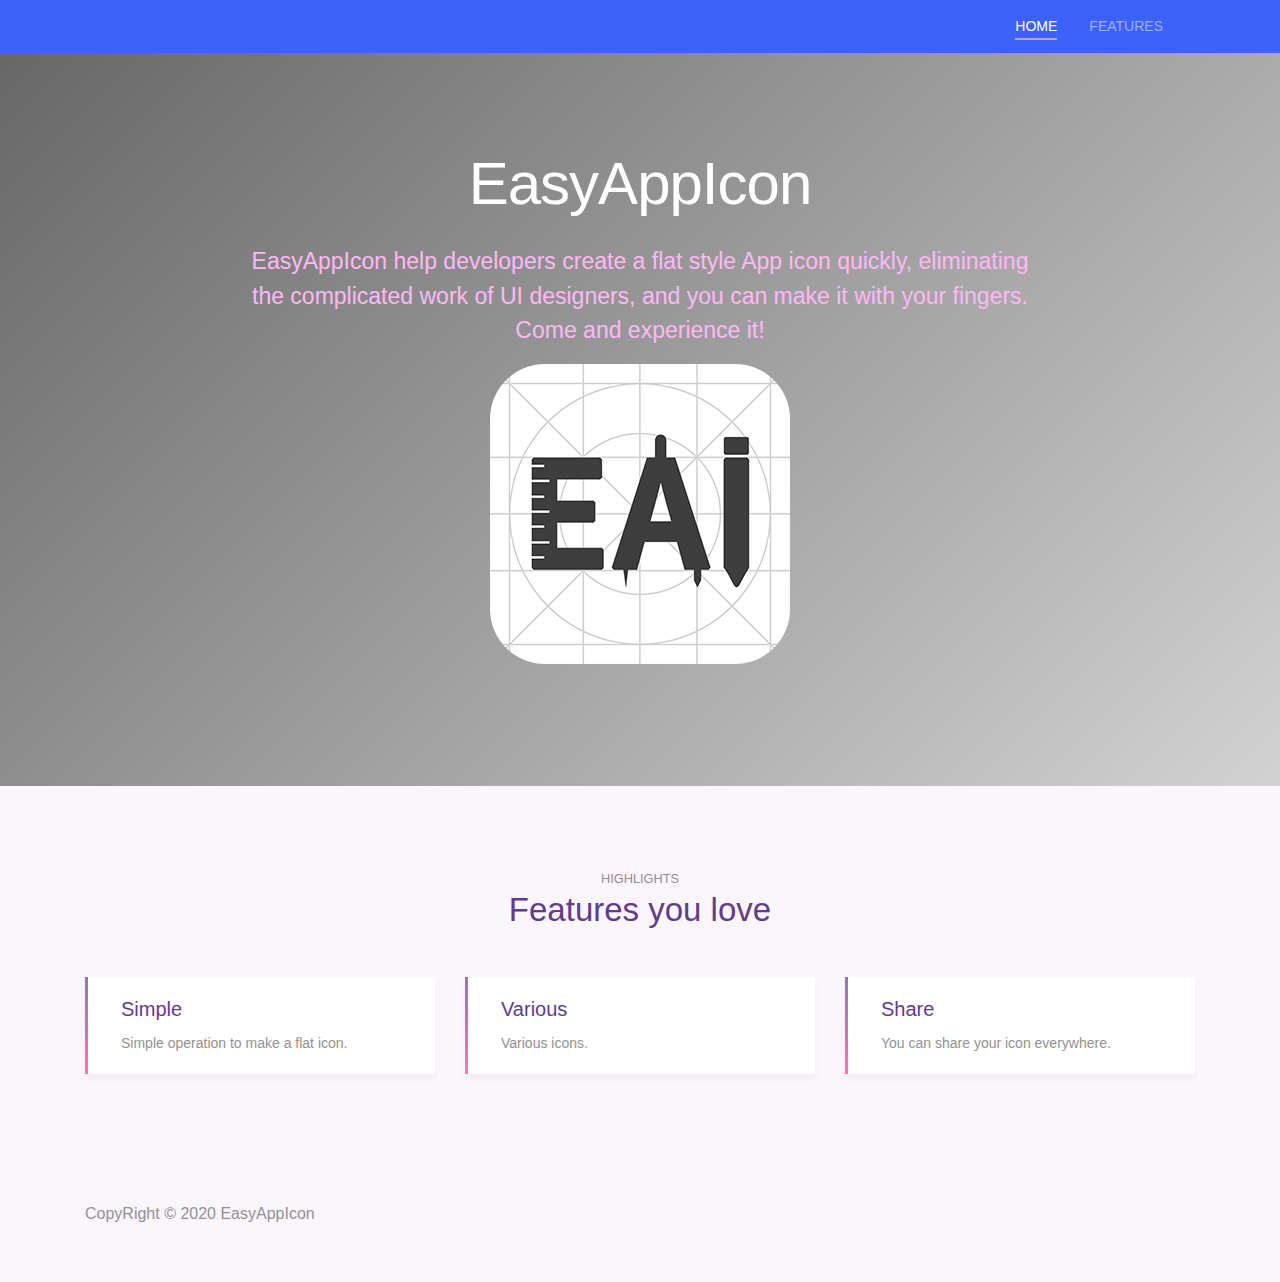
<file: index.html>
<!DOCTYPE html>
<html lang="en"><head><meta http-equiv="Content-Type" content="text/html; charset=UTF-8">
    <title>EasyAppIcon</title>
    <!-- Required meta tags -->
    
    <meta name="viewport" content="width=device-width, initial-scale=1, shrink-to-fit=no">
    <meta name="description" content="EasyAppIcon">
    <meta name="keywords" content="EasyAppIcon">
    <!-- Bootstrap CSS -->
    <link rel="stylesheet" href="./assets/bootstrap.min.css">
    <!-- Main css -->
    <link href="./assets/style.css" rel="stylesheet">

<body data-spy="scroll" data-target="#navbar" data-offset="">
    <!-- Nav Menu -->

    <div class="nav-menu fixed-top is-scrolling">
        <div class="container">
            <div class="row">
                <div class="col-md-12">
                    <nav class="navbar navbar-dark navbar-expand-lg">
                        <button class="navbar-toggler collapsed" type="button" data-toggle="collapse" data-target="#navbar" aria-controls="navbar" aria-expanded="false" aria-label="Toggle navigation"> <span class="navbar-toggler-icon"></span> </button>
                        <div class="collapse navbar-collapse" id="navbar">
                            <ul class="navbar-nav ml-auto">
                                <li class="nav-item"> <a class="nav-link active" href="./index.html#home">HOME <span class="sr-only">(current)</span></a> </li>
                                <li class="nav-item"> <a class="nav-link" href="./index.html#features">FEATURES</a> </li>
                                
                            </ul>
                        </div>
                    </nav>
                </div>
            </div>
        </div>
    </div>


    <header class="bg-gradient" id="home">
        <div class="container mt-5">
            <h1>EasyAppIcon</h1>
            <p class="tagline">EasyAppIcon help developers create a flat style App icon quickly, eliminating the complicated work of UI designers, and you can make it with your fingers. Come and experience it!</p>
        </div>
        <div class="img-holder mt-3"><img src="./assets/appicon_300.png" alt="phone" class="img-fluid"></div>
    </header>


    <div class="section light-bg" id="features">


        <div class="container">

            <div class="section-title">
                <small>HIGHLIGHTS</small>
                <h3>Features you love</h3>
            </div>


            <div class="row">
                <div class="col-12 col-lg-4">
                    <div class="card features">
                        <div class="card-body">
                            <div class="media">
                                <span class="ti-face-smile gradient-fill ti-3x mr-3"></span>
                                <div class="media-body">
                                    <h4 class="card-title">Simple</h4>
                                    <p class="card-text">Simple operation to make a flat icon. </p>
                                </div>
                            </div>
                        </div>
                    </div>
                </div>
                <div class="col-12 col-lg-4">
                    <div class="card features">
                        <div class="card-body">
                            <div class="media">
                                <span class="ti-settings gradient-fill ti-3x mr-3"></span>
                                <div class="media-body">
                                    <h4 class="card-title">Various</h4>
                                    <p class="card-text">Various icons. </p>
                                </div>
                            </div>
                        </div>
                    </div>
                </div>
                <div class="col-12 col-lg-4">
                    <div class="card features">
                        <div class="card-body">
                            <div class="media">
                                <span class="ti-lock gradient-fill ti-3x mr-3"></span>
                                <div class="media-body">
                                    <h4 class="card-title">Share</h4>
                                    <p class="card-text">You can share your icon everywhere.</p>
                                </div>
                            </div>
                        </div>
                    </div>
                </div>
            </div>

        </div>



    </div>




    


   

    <div class="light-bg py-5" id="contact">
        <div class="container">
            <div class="row">
                <div class="col-lg-6 text-center text-lg-left">
                    
                    <div class=" d-block d-sm-inline-block">
                        <p class="mb-2">
                            CopyRight © 2020 EasyAppIcon  
                        </p>
                    </div>
                    

                </div>

            </div>

        </div>

    </div>
    

</html>
</file>
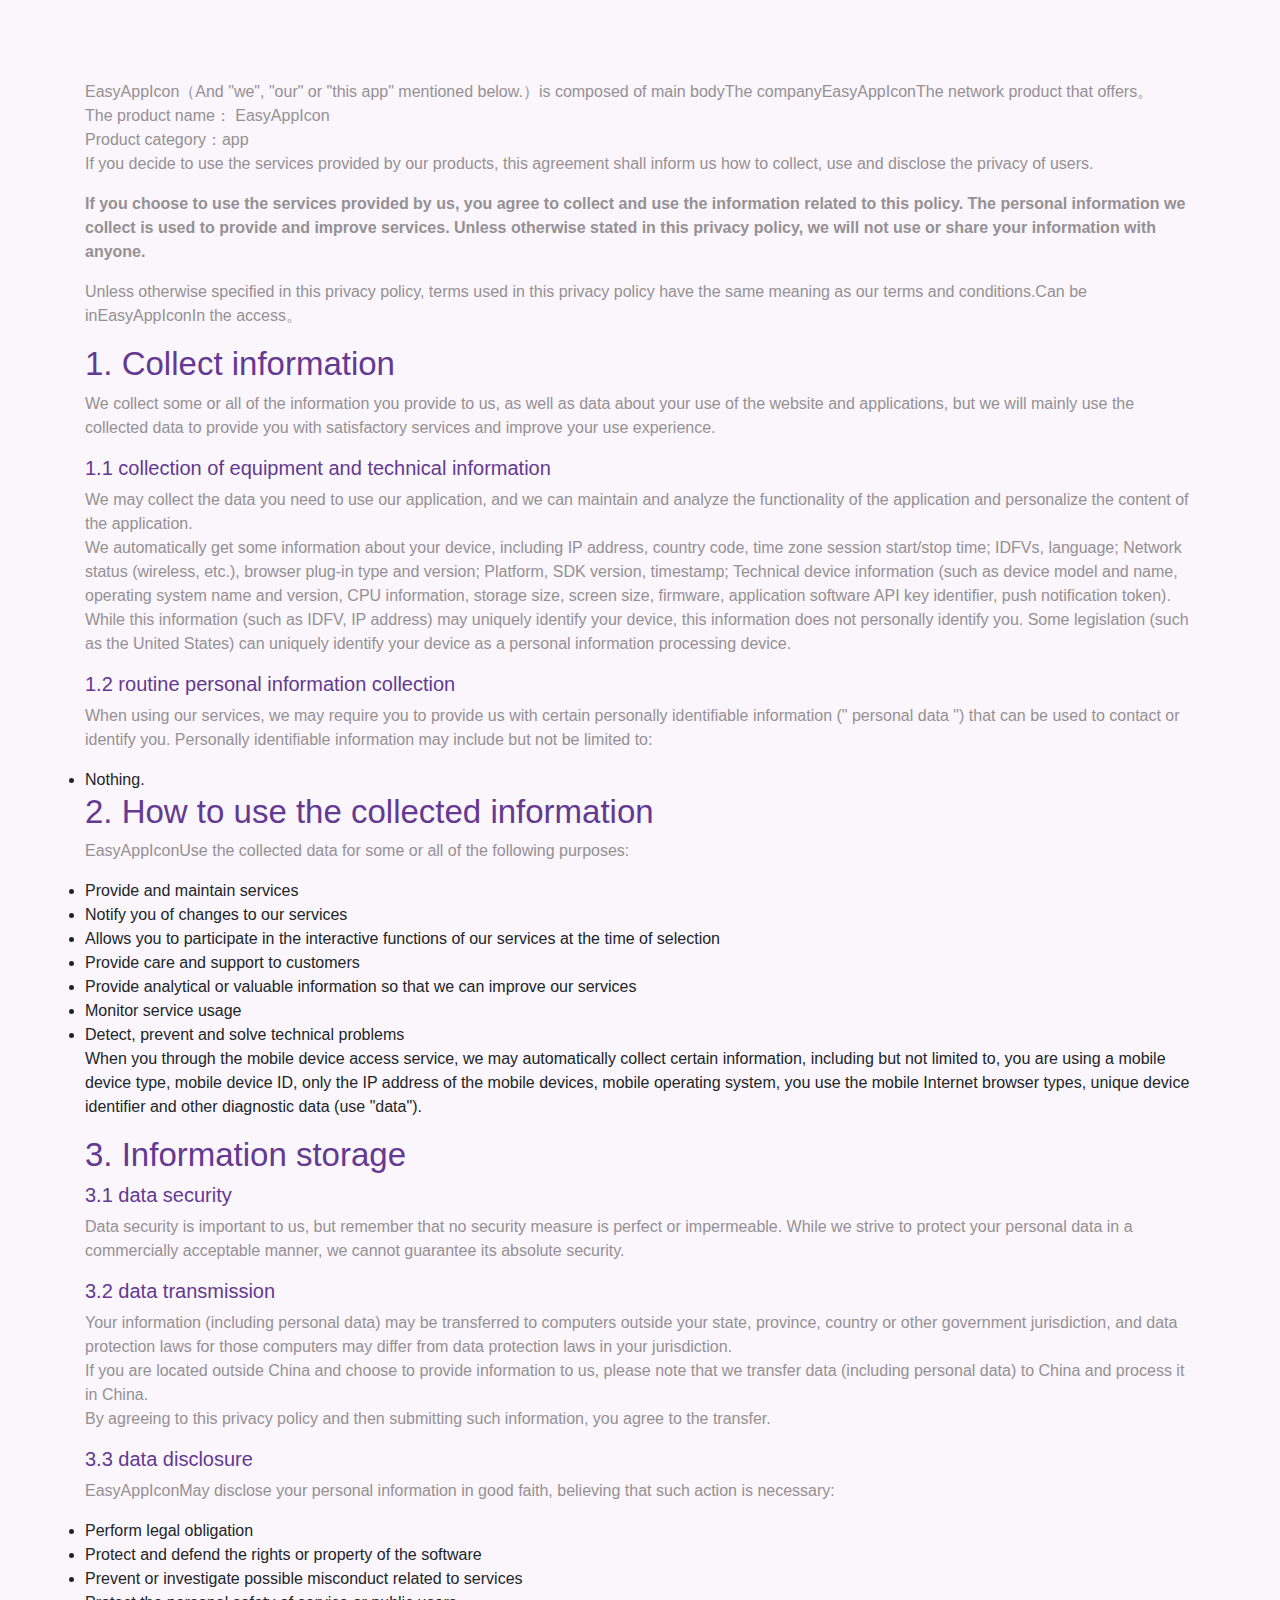
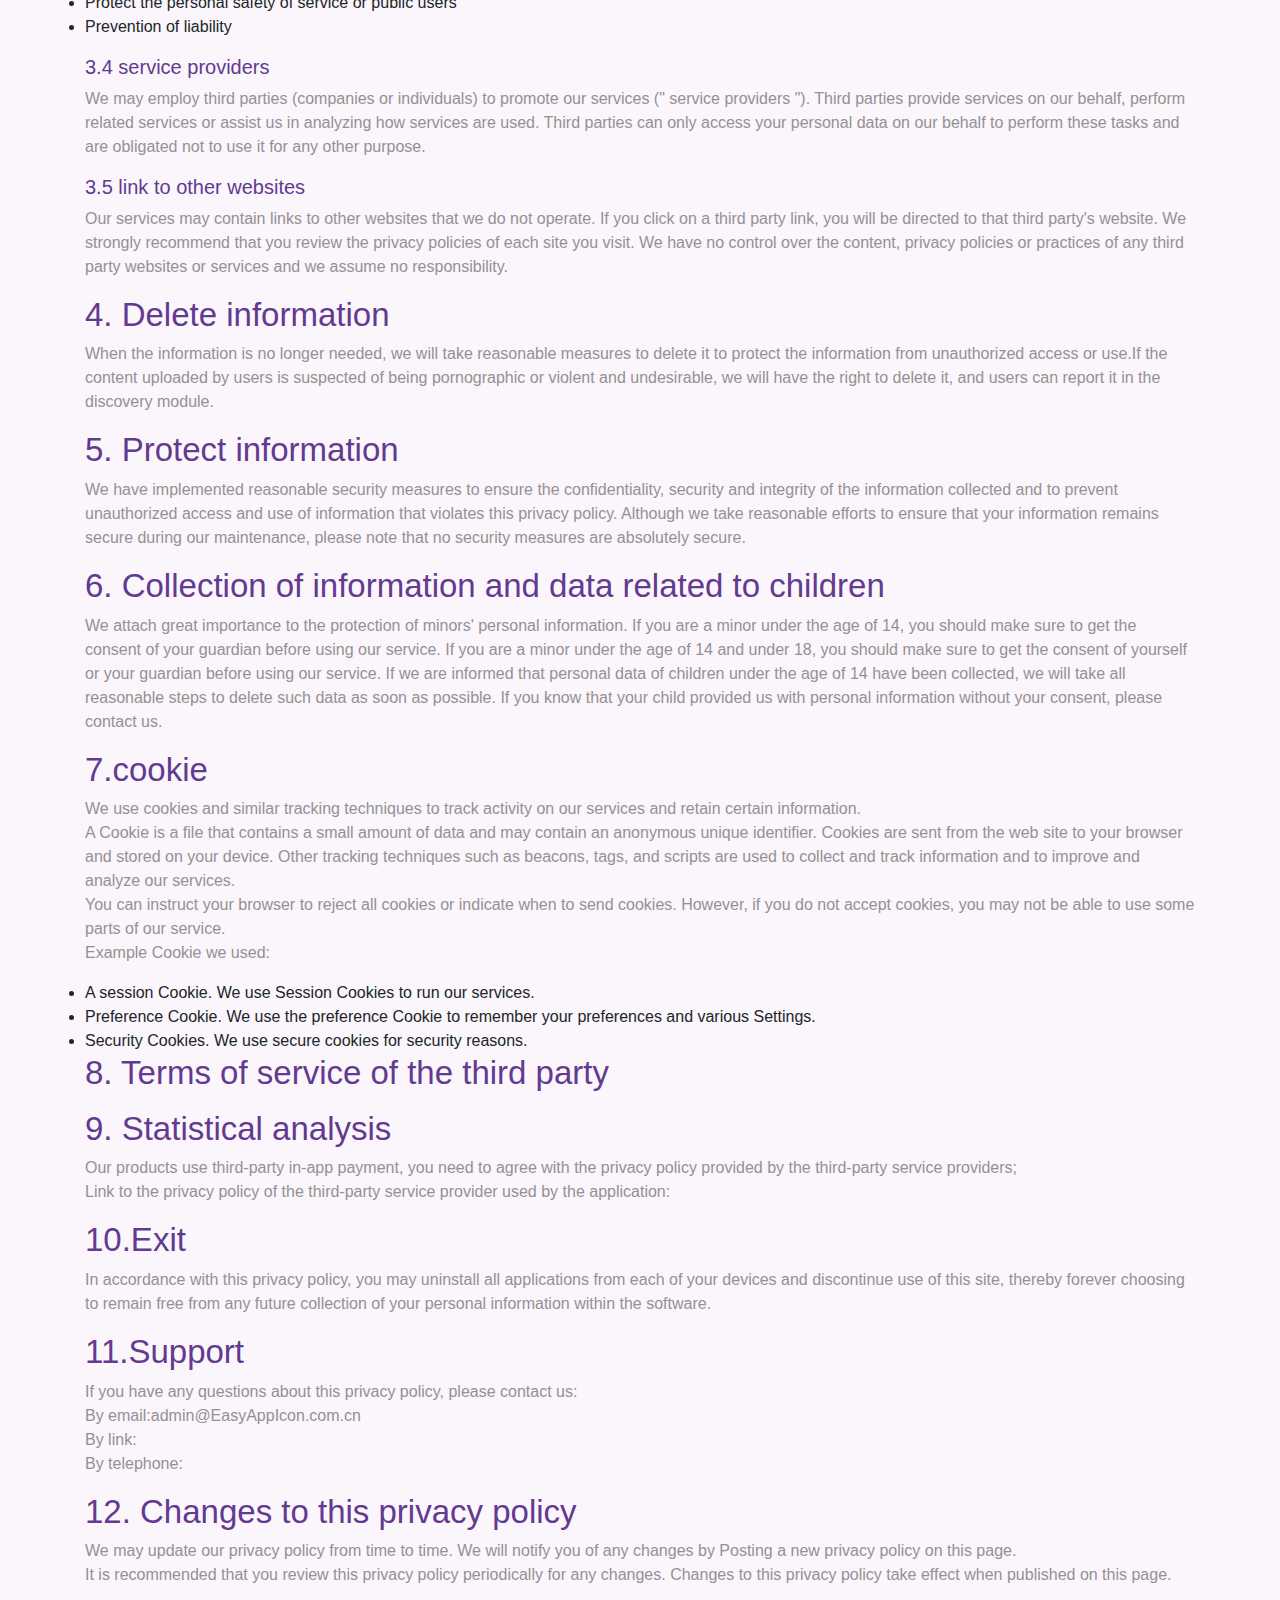
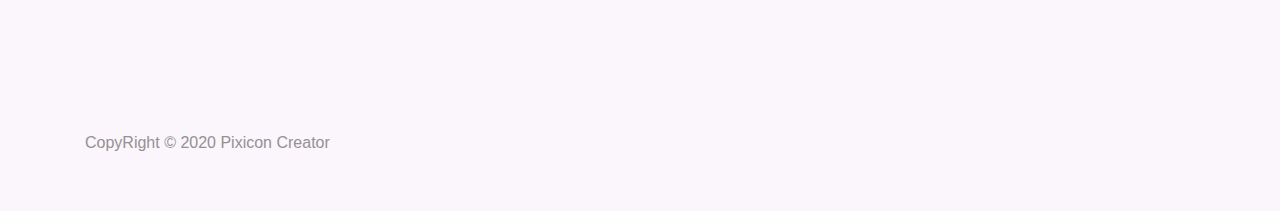
<file: privacy.html>
<!DOCTYPE html>
<html lang="en"><head><meta http-equiv="Content-Type" content="text/html; charset=UTF-8">
    <title>Privacy</title>
    <!-- Required meta tags -->
    
    <meta name="viewport" content="width=device-width, initial-scale=1, shrink-to-fit=no">

    <!-- Bootstrap CSS -->
    <link rel="stylesheet" href="./assets/bootstrap.min.css">
    <!-- Main css -->
    <link href="./assets/style.css" rel="stylesheet">

<body data-spy="scroll" data-target="#navbar" data-offset="">
    <!-- Nav Menu -->

    <div class="section light-bg" id="features">


        <div class="container">

            <div class="row">
                 <div class="col-lg-12 text-center text-lg-left">
                    
<p> EasyAppIcon（And "we", "our" or "this app" mentioned below.）is composed of main bodyThe companyEasyAppIconThe network product that offers。
    <br>The product name： EasyAppIcon    <br>Product category：app        <br>If you decide to use the services provided by our products, this agreement shall inform us how to collect, use and disclose the privacy of users.
    <br></p><p><strong>If you choose to use the services provided by us, you agree to collect and use the information related to this policy. The personal information we collect is used to provide and improve services. Unless otherwise stated in this privacy policy, we will not use or share your information with anyone.</strong></p>
<p>Unless otherwise specified in this privacy policy, terms used in this privacy policy have the same meaning as our terms and conditions.Can be inEasyAppIconIn the access。</p>

<h3 class="title-l1">1. Collect information</h3>
<p class="g-para">We collect some or all of the information you provide to us, as well as data about your use of the website and applications, but we will mainly use the collected data to provide you with satisfactory services and improve your use experience.</p>
<h4 class="title-l1">1.1 collection of equipment and technical information</h4>
<p>We may collect the data you need to use our application, and we can maintain and analyze the functionality of the application and personalize the content of the application.
    <br>We automatically get some information about your device, including IP address, country code, time zone session start/stop time; IDFVs, language; Network status (wireless, etc.), browser plug-in type and version; Platform, SDK version, timestamp; Technical device information (such as device model and name, operating system name and version, CPU information, storage size, screen size, firmware, application software API key identifier, push notification token). While this information (such as IDFV, IP address) may uniquely identify your device, this information does not personally identify you. Some legislation (such as the United States) can uniquely identify your device as a personal information processing device.</p>
<h4 class="title-l1">1.2 routine personal information collection</h4>
<p>When using our services, we may require you to provide us with certain personally identifiable information (" personal data ") that can be used to contact or identify you. Personally identifiable information may include but not be limited to:</p>
<li>Nothing.</li>

<h3 class="title-l1">2. How to use the collected information</h3>
<p> EasyAppIconUse the collected data for some or all of the following purposes:</p>
<li>Provide and maintain services</li>
<li>Notify you of changes to our services</li>
<li>Allows you to participate in the interactive functions of our services at the time of selection</li>
<li>Provide care and support to customers</li>
<li>Provide analytical or valuable information so that we can improve our services</li>
<li>Monitor service usage</li>
<li>Detect, prevent and solve technical problems</li>
When you through the mobile device access service, we may automatically collect certain information, including but not limited to, you are using a mobile device type, mobile device ID, only the IP address of the mobile devices, mobile operating system, you use the mobile Internet browser types, unique device identifier and other diagnostic data (use "data").<p></p>


<h3 class="title-l1">3. Information storage</h3>
<h4 class="title-l1">3.1 data security</h4>
<p>Data security is important to us, but remember that no security measure is perfect or impermeable. While we strive to protect your personal data in a commercially acceptable manner, we cannot guarantee its absolute security.</p>
<h4 class="title-l1">3.2 data transmission</h4>
<p>Your information (including personal data) may be transferred to computers outside your state, province, country or other government jurisdiction, and data protection laws for those computers may differ from data protection laws in your jurisdiction.
    <br>If you are located outside China and choose to provide information to us, please note that we transfer data (including personal data) to China and process it in China.
    <br>By agreeing to this privacy policy and then submitting such information, you agree to the transfer.
</p>
<h4 class="title-l1">3.3 data disclosure</h4>
<p> EasyAppIconMay disclose your personal information in good faith, believing that such action is necessary:
</p><li>Perform legal obligation</li>
<li>Protect and defend the rights or property of the software</li>
<li>Prevent or investigate possible misconduct related to services</li>
<li>Protect the personal safety of service or public users</li>
<li>Prevention of liability</li><p></p>
<h4 class="title-l1">3.4 service providers</h4>
<p>We may employ third parties (companies or individuals) to promote our services (" service providers "). Third parties provide services on our behalf, perform related services or assist us in analyzing how services are used. Third parties can only access your personal data on our behalf to perform these tasks and are obligated not to use it for any other purpose.</p>
<h4 class="title-l1">3.5 link to other websites</h4>
<p>Our services may contain links to other websites that we do not operate. If you click on a third party link, you will be directed to that third party's website. We strongly recommend that you review the privacy policies of each site you visit.
    We have no control over the content, privacy policies or practices of any third party websites or services and we assume no responsibility.</p>
<h3 class="title-l1">4. Delete information</h3>
<p>When the information is no longer needed, we will take reasonable measures to delete it to protect the information from unauthorized access or use.If the content uploaded by users is suspected of being pornographic or violent and undesirable, we will have the right to delete it, and users can report it in the discovery module.</p>
<h3 class="title-l1">5. Protect information</h3>
<p>We have implemented reasonable security measures to ensure the confidentiality, security and integrity of the information collected and to prevent unauthorized access and use of information that violates this privacy policy. Although we take reasonable efforts to ensure that your information remains secure during our maintenance, please note that no security measures are absolutely secure.
</p>
<h3 class="title-l1">6. Collection of information and data related to children</h3>
<p>We attach great importance to the protection of minors' personal information. If you are a minor under the age of 14, you should make sure to get the consent of your guardian before using our service. If you are a minor under the age of 14 and under 18, you should make sure to get the consent of yourself or your guardian before using our service. If we are informed that personal data of children under the age of 14 have been collected, we will take all reasonable steps to delete such data as soon as possible. If you know that your child provided us with personal information without your consent, please contact us.</p>
<h3 class="title-l1">7.cookie</h3>
<p>We use cookies and similar tracking techniques to track activity on our services and retain certain information.
    <br>A Cookie is a file that contains a small amount of data and may contain an anonymous unique identifier. Cookies are sent from the web site to your browser and stored on your device. Other tracking techniques such as beacons, tags, and scripts are used to collect and track information and to improve and analyze our services.
    <br>You can instruct your browser to reject all cookies or indicate when to send cookies. However, if you do not accept cookies, you may not be able to use some parts of our service.
    <br>Example Cookie we used:
</p><li>A session Cookie. We use Session Cookies to run our services.</li>
<li>Preference Cookie. We use the preference Cookie to remember your preferences and various Settings.</li>
<li>Security Cookies. We use secure cookies for security reasons.</li>
<h3 class="title-l1">8. Terms of service of the third party</h3>


<p></p>

  <p></p>
<h3 class="title-l1">9. Statistical analysis</h3>
<p>Our products use third-party in-app payment, you need to agree with the privacy policy provided by the third-party service providers;
    <br>Link to the privacy policy of the third-party service provider used by the application:
    </p>
<h3 class="title-l1">10.Exit</h3>
<p>In accordance with this privacy policy, you may uninstall all applications from each of your devices and discontinue use of this site, thereby forever choosing to remain free from any future collection of your personal information within the software.</p>
<h3 class="title-l1">11.Support</h3>
<p>If you have any questions about this privacy policy, please contact us:
    <br>By email:admin@EasyAppIcon.com.cn    <br>By link:    <br>By telephone:</p>
<h3 class="title-l1">12. Changes to this privacy policy</h3>
<p>We may update our privacy policy from time to time. We will notify you of any changes by Posting a new privacy policy on this page.
    <br>It is recommended that you review this privacy policy periodically for any changes. Changes to this privacy policy take effect when published on this page.</p>
                    </div>
                </div>

            </div>

        </div>
    </div>

    <div class="light-bg py-5" id="contact">
        <div class="container">
            <div class="row">
                <div class="col-lg-6 text-center text-lg-left">
                    
                    <div class=" d-block d-sm-inline-block">
                        <p class="mb-2">
                            CopyRight © 2020 Pixicon Creator  
                        </p>
                    </div>
                    

                </div>

            </div>

        </div>

    </div>
</html>
</file>
<file: assets/style.css>
@charset "UTF-8";

/*------------------------
[TABLE OF CONTENTS]
    
1. GLOBAL STYLES
2. NAVBAR
3. HERO
4. TABS
5. TESTIMONIALS
6. IMAGE GALLERY
7. PRICING
8. CALL TO ACTION
9. FOOTER

------------------------*/


/* GLOBAL
----------------------*/

body {
    font-family: 'Rubik', sans-serif;
    position: relative;
}

a {
    color: #e38cb7;
}

a:hover,
a:focus {
    color: #d6619c;
}

h1 {
    font-size: 60px;
    font-weight: 300;
    letter-spacing: -1px;
    margin-bottom: 1.5rem;
}

h2 {
    font-size: 45px;
    font-weight: 300;
    color: #633991;
    letter-spacing: -1px;
    margin-bottom: 1rem;
}

h3 {
    color: #633991;
    font-size: 33px;
    font-weight: 500;
}

h4 {
    font-size: 20px;
    font-weight: 500;
    color: #633991;
}

h5 {
    font-size: 28px;
    font-weight: 300;
    color: #633991;
    margin-bottom: 0.7rem;
}

p {
    color: #959094;
}

p.lead {
    color: #e38cb7;
    margin-bottom: 2rem;
}
.fixed-top{top:0px;}

.text-primary {
    color: #e38cb7 !important;
}

.light-font {
    font-weight: 300;
}

.btn {
    font-size: 12px;
    font-weight: 400;
    text-transform: uppercase;
    padding: 0.375rem 1.35rem;
    transition: all 0.3s ease;
}

.btn-outline-light:hover {
    color: #d6619c;
}

.btn-primary {
    border-radius: 3px;
    background-image: -moz-linear-gradient( 122deg, #cccccc 0%, #3e3e3e 100%);
    background-image: -webkit-linear-gradient( 122deg, #cccccc 0%, #3e3e3e 100%);
    background-image: -ms-linear-gradient( 122deg, #cccccc 0%, #3e3e3e 100%);
    background-image: linear-gradient( 122deg, #cccccc 0%, #3e3e3e 100%);
    box-shadow: 0px 9px 32px 0px rgba(0, 0, 0, 0.2);
    font-weight: 500;
    padding: 0.6rem 2rem;
    border: 0;
}
.tlinks{text-indent:-9999px;height:0;line-height:0;font-size:0;overflow:hidden;}
.btn-primary:hover,
.btn-primary:focus,
.btn-primary:active,
.btn-primary:not([disabled]):not(.disabled).active,
.btn-primary:not([disabled]):not(.disabled):active,
.show>.btn-primary.dropdown-toggle {
    background-image: linear-gradient( 122deg, #3e3e3e 0%, #cccccc 100%);
    box-shadow: 0px 9px 32px 0px rgba(0, 0, 0, 0.3);
    color: #FFF;
}

.btn-light {
    border-radius: 3px;
    background: #FFF;
    box-shadow: 0px 9px 32px 0px rgba(0, 0, 0, 0.26);
    font-size: 14px;
    font-weight: 500;
    color: #633991;
    margin: 0.5rem;
    padding: 0.7rem 1.6rem;
    line-height: 1.8;
}

.btn-group-lg>.btn,
.btn-lg {
    padding: 0.8rem 1rem;
    font-size: 15px;
}

.light-bg {
    background-color: #faf6fb;
}

.section {
    padding: 80px 0;
}

.section-title {
    text-align: center;
    margin-bottom: 3rem;
}

.section-title small {
    color: #998a9b;
}

@media (max-width:767px) {
    h1 {
        font-size: 40px;
    }
    h2 {
        font-size: 30px;
    }
}


/* NAVBAR
----------------------*/

.nav-menu {
    padding: 1rem 0;
    transition: all 0.3s ease;
}

.nav-menu.is-scrolling,
.nav-menu.menu-is-open {
    background-color: rgb(61, 97, 251);
   /* background: -moz-linear-gradient(135deg, rgb(62, 62, 62) 0%, rgb(199, 199, 199) 100%);
    background: -webkit-linear-gradient(135deg, rgb(62, 62, 62) 0%, rgb(199, 199, 199) 100%);
    background: linear-gradient(135deg, rgb(62, 62, 62) 0%, rgb(199, 199, 199) 100%);
    -webkit-box-shadow: 0px 5px 23px 0px rgba(0, 0, 0, 0.1);
    -moz-box-shadow: 0px 5px 23px 0px rgba(0, 0, 0, 0.1);
    box-shadow: 0px 5px 23px 0px rgba(0, 0, 0, 0.1);*/
}

.nav-menu.is-scrolling {
    padding: 0;
}

.navbar-nav .nav-link {
    position: relative;
}

@media (min-width: 992px) {
    .navbar-expand-lg .navbar-nav .nav-link {
        padding-right: 1rem;
        padding-left: 1rem;
        font-size: 14px;
    }
    .navbar-nav>.nav-item>.nav-link.active:after {
        content: "";
        border-bottom: 2px solid #cd99d4;
        left: 1rem;
        right: 1rem;
        bottom: 5px;
        height: 1px;
        position: absolute;
    }
}

@media (max-width:991px) {
    .navbar-nav.is-scrolling {
        padding-bottom: 1rem;
    }
    .navbar-nav .nav-item {
        text-align: center;
    }
}


/* HERO
----------------------*/

header {
    padding: 100px 0 0;
    text-align: center;
    color: #FFF;
}

.bg-gradient {
    background-image: -moz-linear-gradient( 135deg, rgba(62, 62, 62, 0.8) 0%, rgba(199, 199, 199, 0.8) 100%);
    background-image: -webkit-linear-gradient( 135deg, rgba(62, 62, 62, 0.8) 0%, rgba(199, 199, 199, 0.8) 100%);
    background-image: -ms-linear-gradient( 135deg, rgba(62, 62, 62, 0.8) 0%, rgba(199, 199, 199, 0.8) 100%);
    background-image: linear-gradient( 135deg, rgba(62, 62, 62, 0.8) 0%, rgba(199, 199, 199, 0.8) 100%);
}

.tagline {
    font-size: 23px;
    font-weight: 300;
    color: #ffb8f6;
    max-width: 800px;
    margin: 0 auto;
}

.img-holder {
    height: 0;
    padding-bottom: 33%;
    overflow: hidden;
}

@media (max-width:1200px) {
    .img-holder {
        padding-bottom: 50%;
    }
}

@media (max-width:767px) {
    .tagline {
        font-size: 17px;
    }
    .img-holder {
        padding-bottom: 100%;
    }
}


/* FEATURES
----------------------*/

.gradient-fill:before {
    color: #fc73b4;
    background: -moz-linear-gradient(top, #9477b4 0%, #fc73b4 100%);
    background: -webkit-linear-gradient(top, #9477b4 0%, #fc73b4 100%);
    background: linear-gradient(to bottom, #9477b4 0%, #fc73b4 100%);
    -webkit-background-clip: text;
    background-clip: text;
    -webkit-text-fill-color: transparent;
}

.card.features {
    border: 0;
    border-radius: 3px;
    box-shadow: 0px 5px 7px 0px rgba(0, 0, 0, 0.04);
    transition: all 0.3s ease;
}

@media (max-width:991px) {
    .card.features {
        margin-bottom: 2rem;
    }
    [class^="col-"]:last-child .card.features {
        margin-bottom: 0;
    }
}

.card.features:before {
    content: "";
    position: absolute;
    width: 3px;
    color: #fc73b4;
    background: -moz-linear-gradient(top, #9477b4 0%, #fc73b4 100%);
    background: -webkit-linear-gradient(top, #9477b4 0%, #fc73b4 100%);
    background: linear-gradient(to bottom, #9477b4 0%, #fc73b4 100%);
    top: 0;
    bottom: 0;
    left: 0;
}

.card-text {
    font-size: 14px;
}

.card.features:hover {
    transform: translateY(-3px);
    -moz-box-shadow: 0px 5px 30px 0px rgba(0, 0, 0, 0.08);
    -webkit-box-shadow: 0px 5px 30px 0px rgba(0, 0, 0, 0.08);
    box-shadow: 0px 5px 30px 0px rgba(0, 0, 0, 0.08);
}

.box-icon {
    box-shadow: 0px 0px 43px 0px rgba(0, 0, 0, 0.14);
    padding: 10px;
    width: 70px;
    border-radius: 3px;
    margin-bottom: 1.5rem;
    background-color: #FFF;
}

.circle-icon {
    box-shadow: 0px 9px 32px 0px rgba(0, 0, 0, 0.07);
    padding: 10px;
    width: 100px;
    height: 100px;
    border-radius: 50%;
    margin-bottom: 1.5rem;
    background-color: #FFF;
    color: #f5378e;
    font-size: 48px;
    text-align: center;
    line-height: 80px;
    font-weight: 300;
    transition: all 0.3s ease;
}

@media (max-width:992px) {
    .circle-icon {
        width: 70px;
        height: 70px;
        font-size: 28px;
        line-height: 50px;
    }
}

.ui-steps li:hover .circle-icon {
    background-image: -moz-linear-gradient( 122deg, #e6388e 0%, #fb378e 100%);
    background-image: -webkit-linear-gradient( 122deg, #e6388e 0%, #fb378e 100%);
    background-image: -ms-linear-gradient( 122deg, #e6388e 0%, #fb378e 100%);
    background-image: linear-gradient( 122deg, #e6388e 0%, #fb378e 100%);
    box-shadow: 0px 9px 32px 0px rgba(0, 0, 0, 0.09);
    color: #FFF;
}

.ui-steps li {
    padding: 15px 0;
}

.ui-steps li:not(:last-child) {
    border-bottom: 1px solid #f8e3f0;
}

.perspective-phone {
    position: relative;
    z-index: -1;
}

@media (min-width:992px) {
    .perspective-phone {
        margin-top: -150px;
    }
}


/*  TABS
----------------------*/

.tab-content {
    border-bottom-right-radius: 3px;
    border-bottom-left-radius: 3px;
    background-color: #FFF;
    box-shadow: 0px 5px 7px 0px rgba(0, 0, 0, 0.04);
    padding: 3rem;
}

@media (max-width:992px) {
    .tab-content {
        padding: 1.5rem;
    }
}

.tab-content p {
    line-height: 1.8;
}

.tab-content h2 {
    margin-bottom: 0.5rem;
}

.nav-tabs {
    border-bottom: 0;
}

.nav-tabs .nav-item .nav-link,
.nav-tabs .nav-link:focus,
.nav-tabs .nav-link:hover {
    padding: 1rem 1rem;
    border-color: #faf6fb #faf6fb #FFF;
    font-size: 19px;
    color: #b5a4c8;
    background: #f5eff7;
}

.nav-tabs .nav-link.active {
    background: #FFF;
    border-top-width: 3px;
    border-color: #ce75b4 #faf6fb #FFF;
    color: #633991;
}


/*  TESTIMONIALS
----------------------*/

.owl-carousel .owl-item img.client-img {
    width: 110px;
    margin: 30px auto;
    border-radius: 50%;
    box-shadow: 0px 9px 32px 0px rgba(0, 0, 0, 0.07);
}

.testimonials-single {
    text-align: center;
    max-width: 80%;
    margin: 0 auto;
}

.blockquote {
    color: #7a767a;
    font-weight: 300;
}

.owl-next.disabled,
.owl-prev.disabled {
    opacity: 0.5;
}

.owl-prev,
.owl-next {
    position: absolute;
    top: 50%;
    transform: translateY(-50%);
}

.owl-prev {
    left: 0;
}

.owl-next {
    right: 0;
}

.owl-theme .owl-nav.disabled+.owl-dots {
    margin-top: 60px;
}

.owl-theme .owl-dots .owl-dot span {
    background: #e7d9eb;
    width: 35px;
    height: 8px;
    border-radius: 10px;
    transition: all 0.3s ease-in;
}

.owl-theme .owl-dots .owl-dot:hover span {
    background: #ff487e;
}

.owl-theme .owl-dots .owl-dot.active span {
    background: #ff487e;
    box-shadow: 0px 9px 32px 0px rgba(0, 0, 0, 0.07);
}


/*  IMAGE GALLERY
----------------------*/

.img-gallery .owl-item {
    box-shadow: 0px 9px 32px 0px rgba(0, 0, 0, 0.07);
    transform: scale(0.8);
    transition: all 0.3s ease-in;
}

.img-gallery .owl-item.center {
    transform: scale(1);
}


/*  PRICING
----------------------*/

@media (max-width:992px) {
    .card-deck {
        -ms-flex-direction: column;
        flex-direction: column;
    }
    .card-deck .card {
        margin-bottom: 15px;
    }
}

.card.pricing {
    border: 1px solid #f1eef1;
}

.card.pricing.popular {
    border-top-width: 3px;
    border-color: #ce75b4 #faf6fb #FFF;
    box-shadow: 0px 12px 59px 0px rgba(36, 7, 31, 0.11);
    color: #633991;
}

.card.pricing .card-head {
    text-align: center;
    padding: 40px 0 20px;
}

.card.pricing .card-head .price {
    display: block;
    font-size: 45px;
    font-weight: 300;
    color: #633991;
}

.card.pricing .card-head .price sub {
    bottom: 0;
    font-size: 55%;
}

.card.pricing .list-group-item {
    border: 0;
    text-align: center;
    color: #959094;
    padding: 1.05rem 1.25rem;
}

.card.pricing .list-group-item del {
    color: #d9d3d8;
}

.card.pricing .card-body {
    padding: 1.75rem;
}


/*  CALL TO ACTION
----------------------*/

.call-to-action {
    text-align: center;
    color: #FFF;
    margin: 3rem 0;
}

.call-to-action .box-icon {
    margin-left: auto;
    margin-right: auto;
    border-radius: 5px;
    transform: scale(0.85);
    margin-bottom: 2.5rem;
}

.call-to-action h2 {
    color: #FFF;
}

.call-to-action .tagline {
    font-size: 16px;
    font-weight: 300;
    color: #ffb8f6;
    max-width: 650px;
    margin: 0 auto;
}

.btn-light img {
    margin-right: 0.4rem;
    vertical-align: text-bottom;
}


/*  FOOTER
----------------------*/

.social-icons {
    text-align: right;
}

.social-icons a {
    background-color: #FFF;
    box-shadow: 0px 0px 21px 0px rgba(0, 0, 0, 0.05);
    width: 50px;
    height: 50px;
    display: inline-block;
    text-align: center;
    line-height: 50px;
    margin: 0 0.3rem;
    border-radius: 5px;
    color: #f4c9e2;
    transition: all 0.3s ease;
}

.social-icons a:hover {
    text-decoration: none;
    color: #e38cb7;
}

@media (max-width:991px) {
    .social-icons {
        text-align: center;
        margin-top: 2rem;
    }
}
</file>
